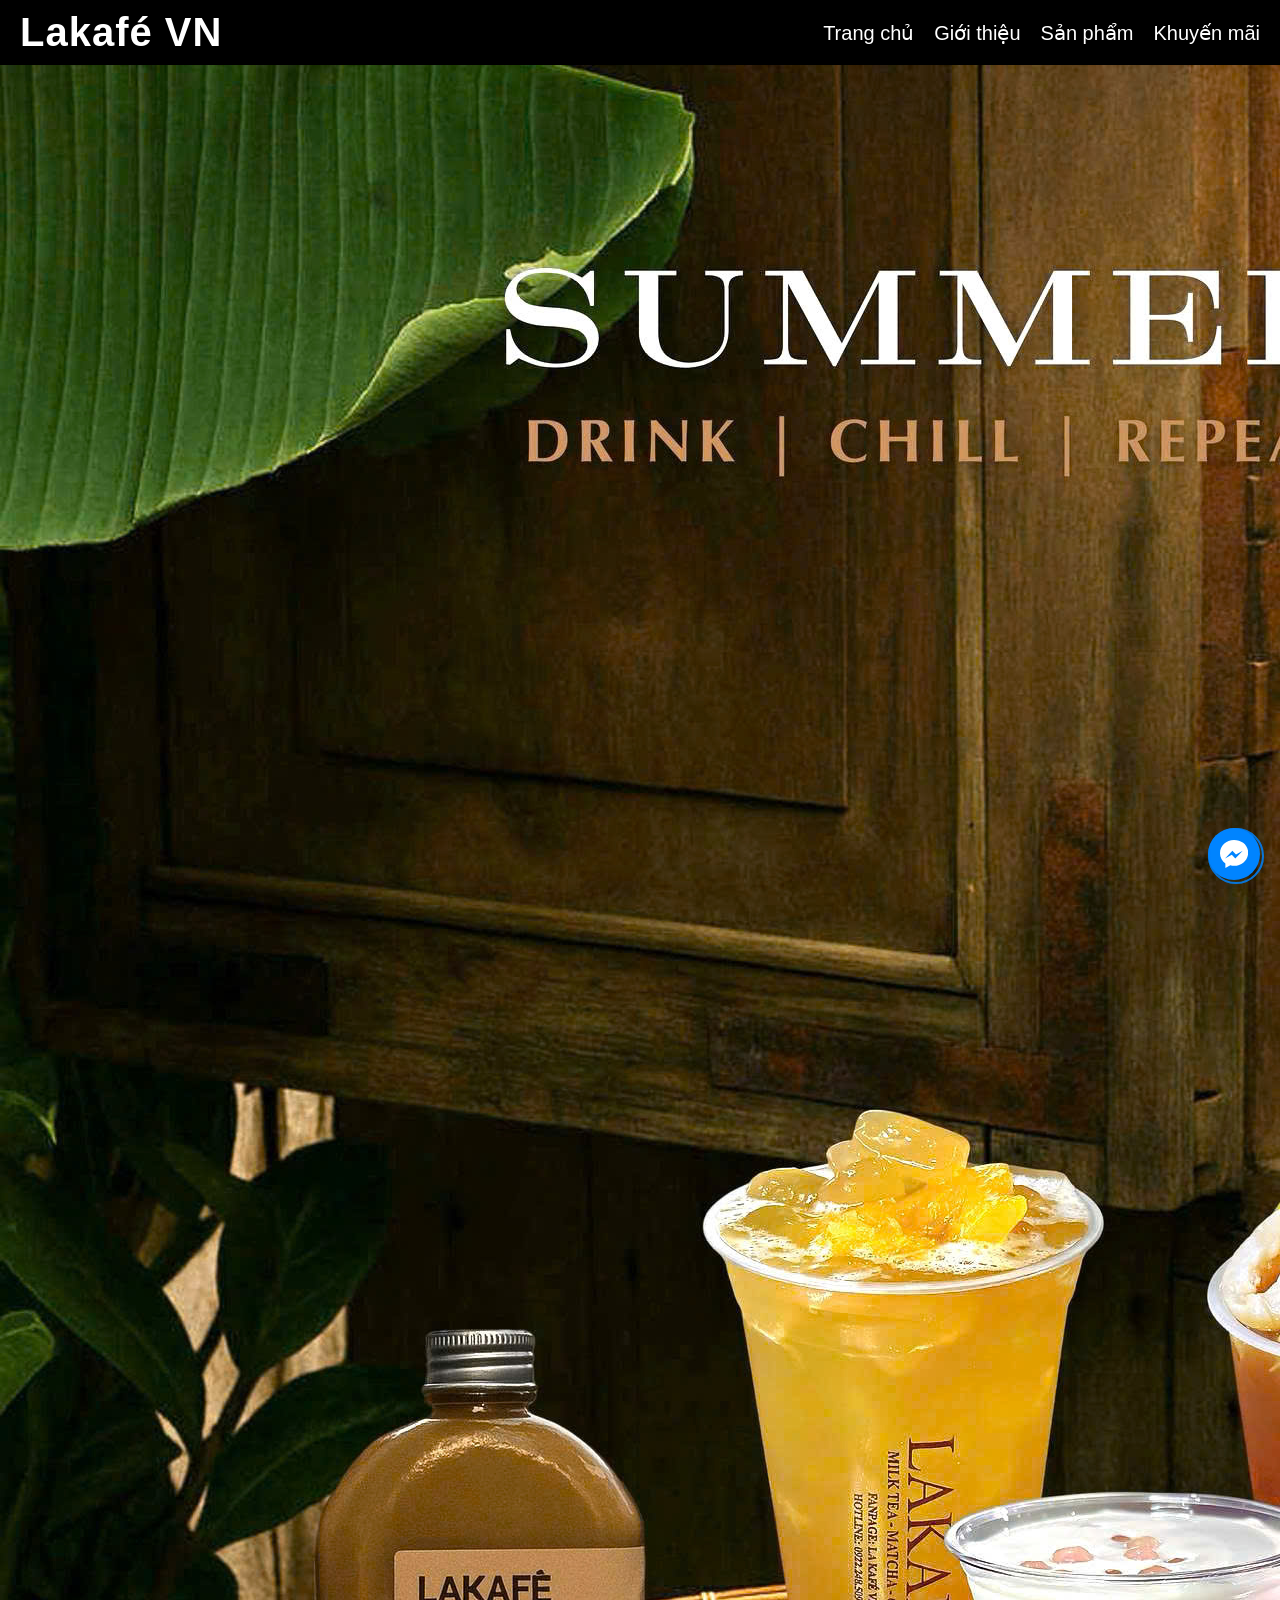
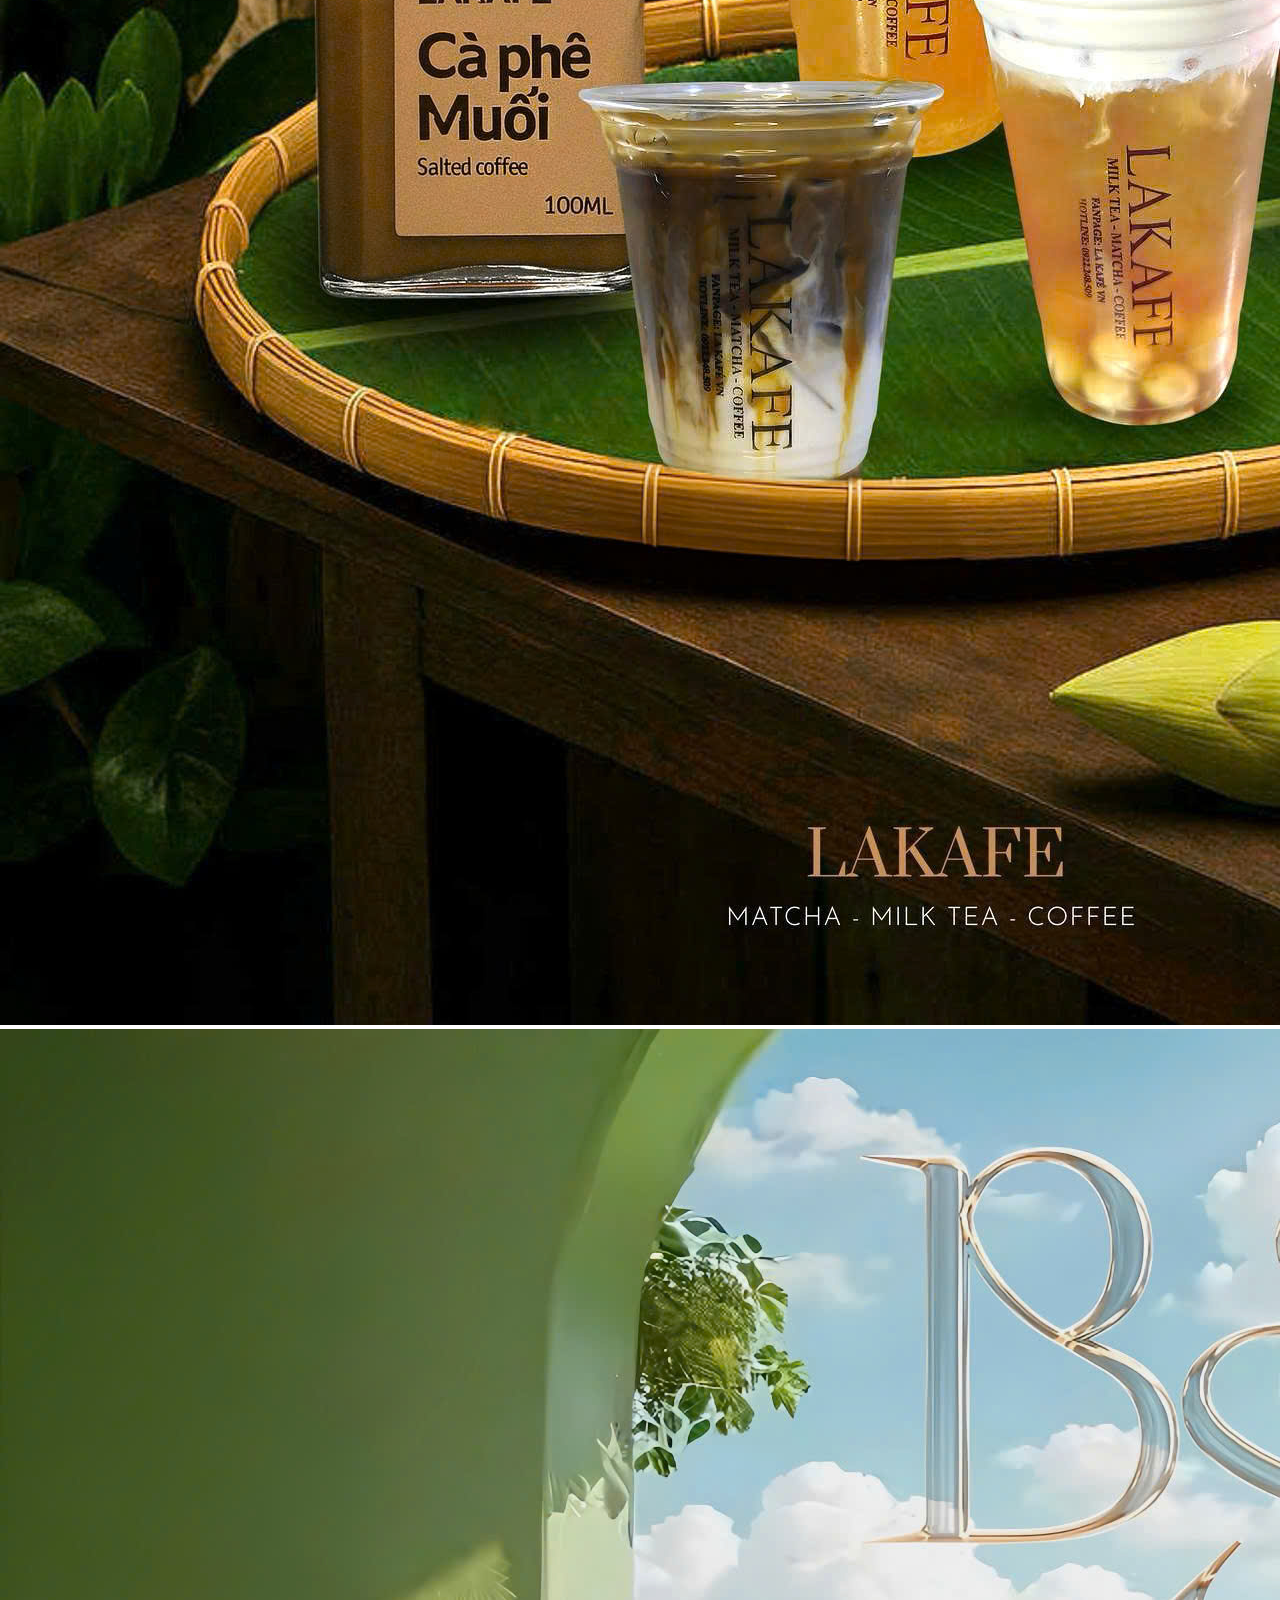
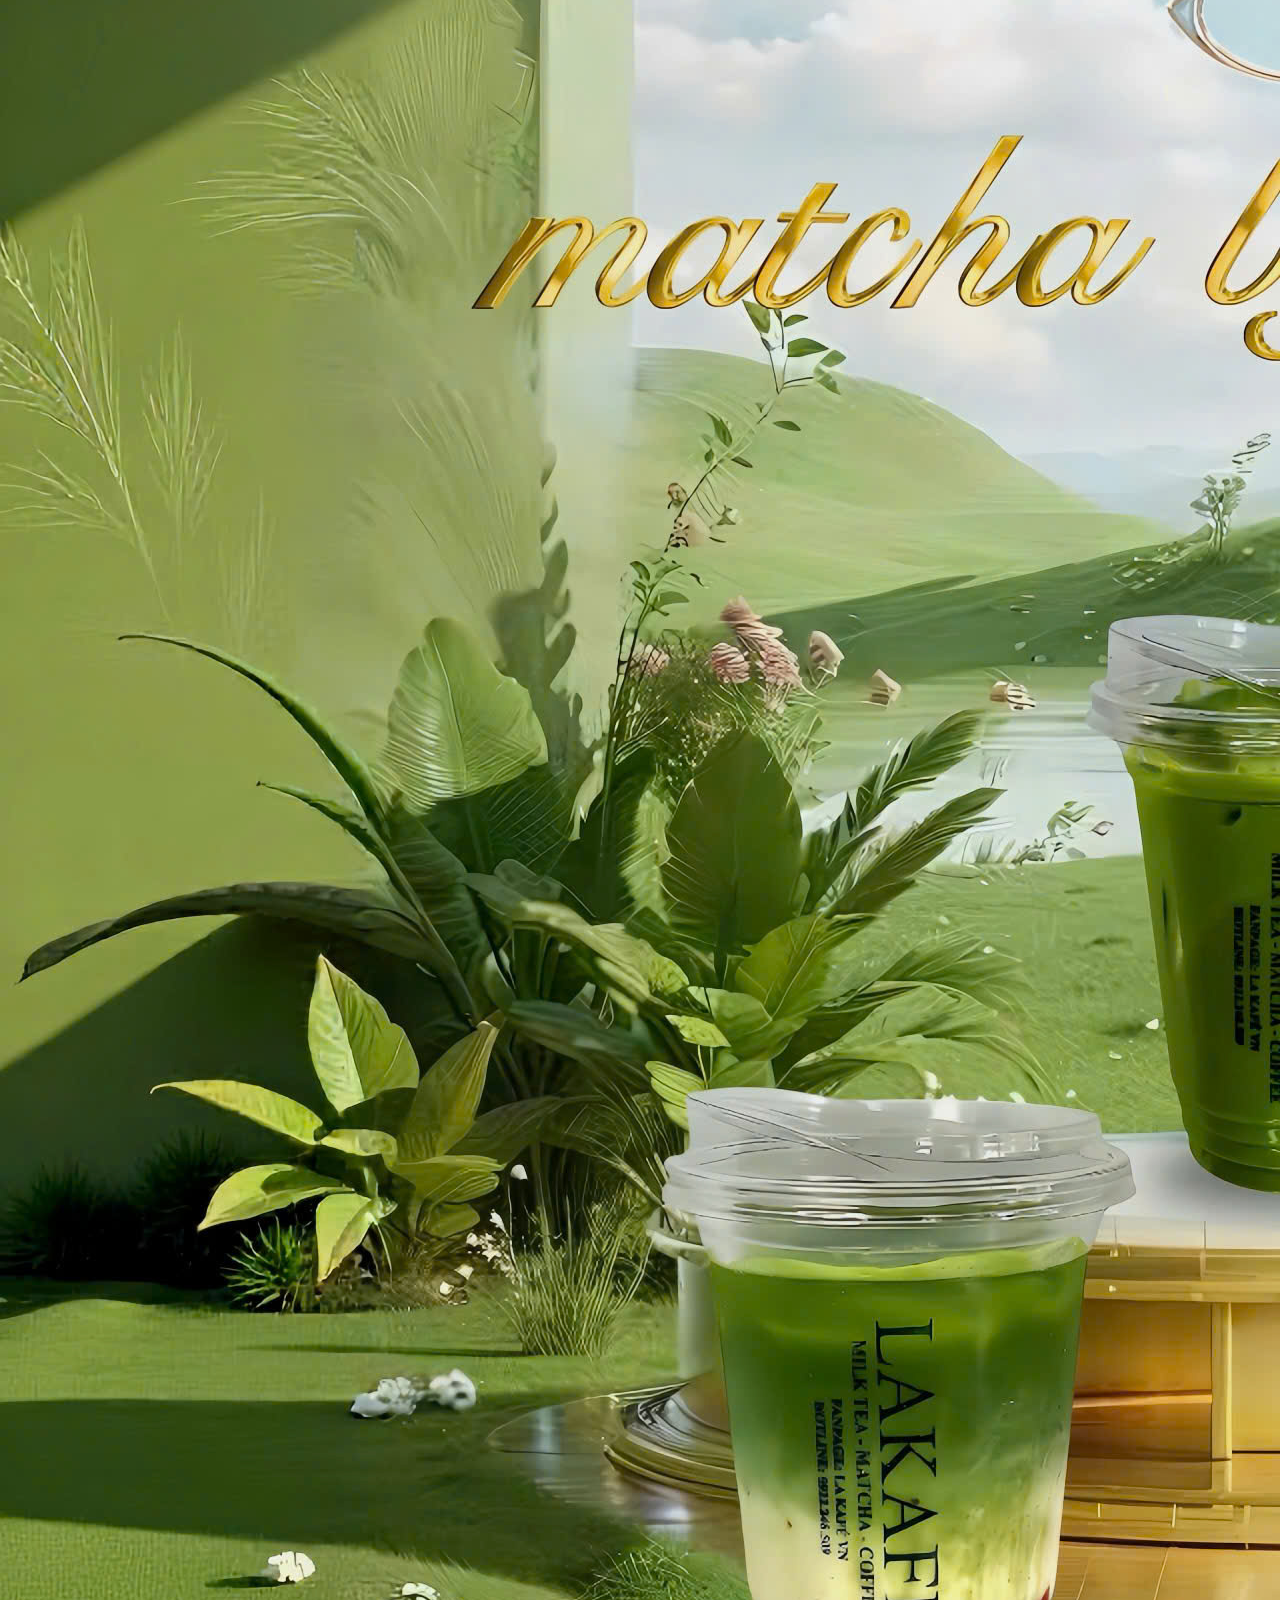
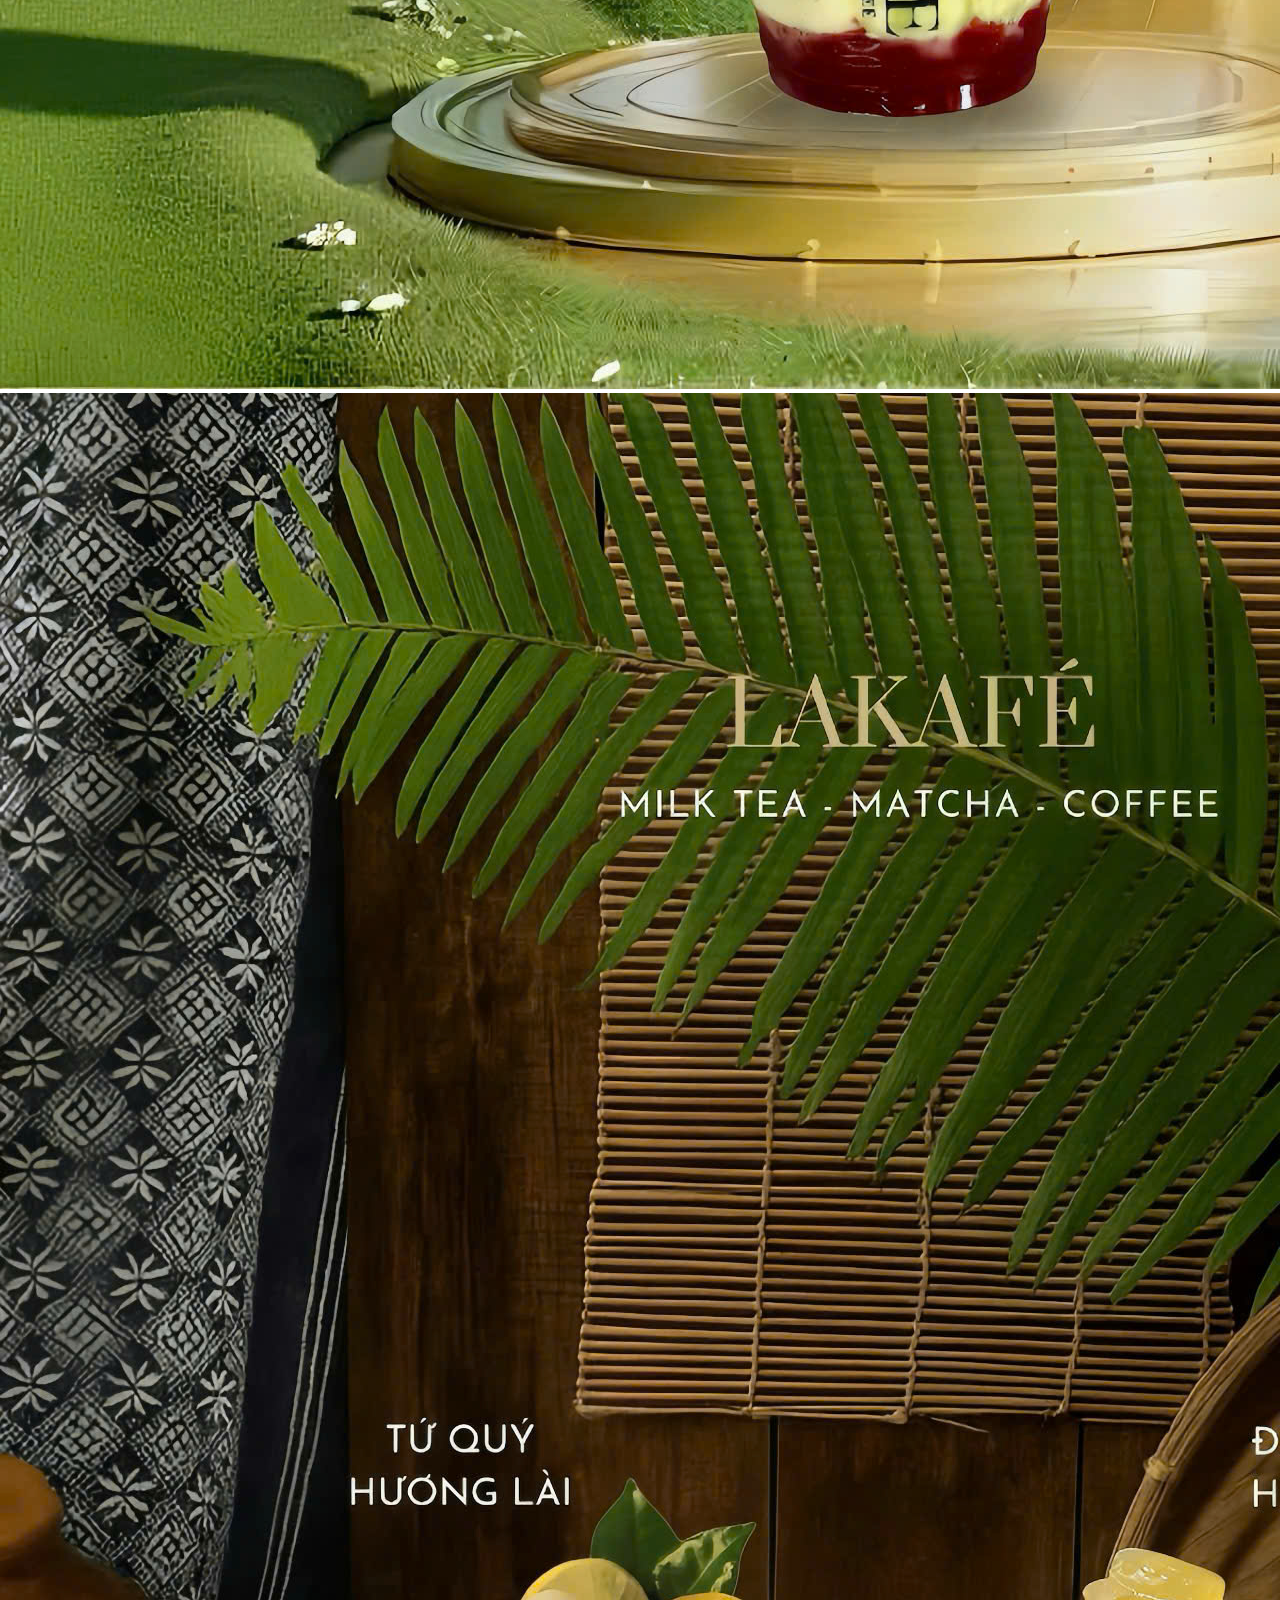
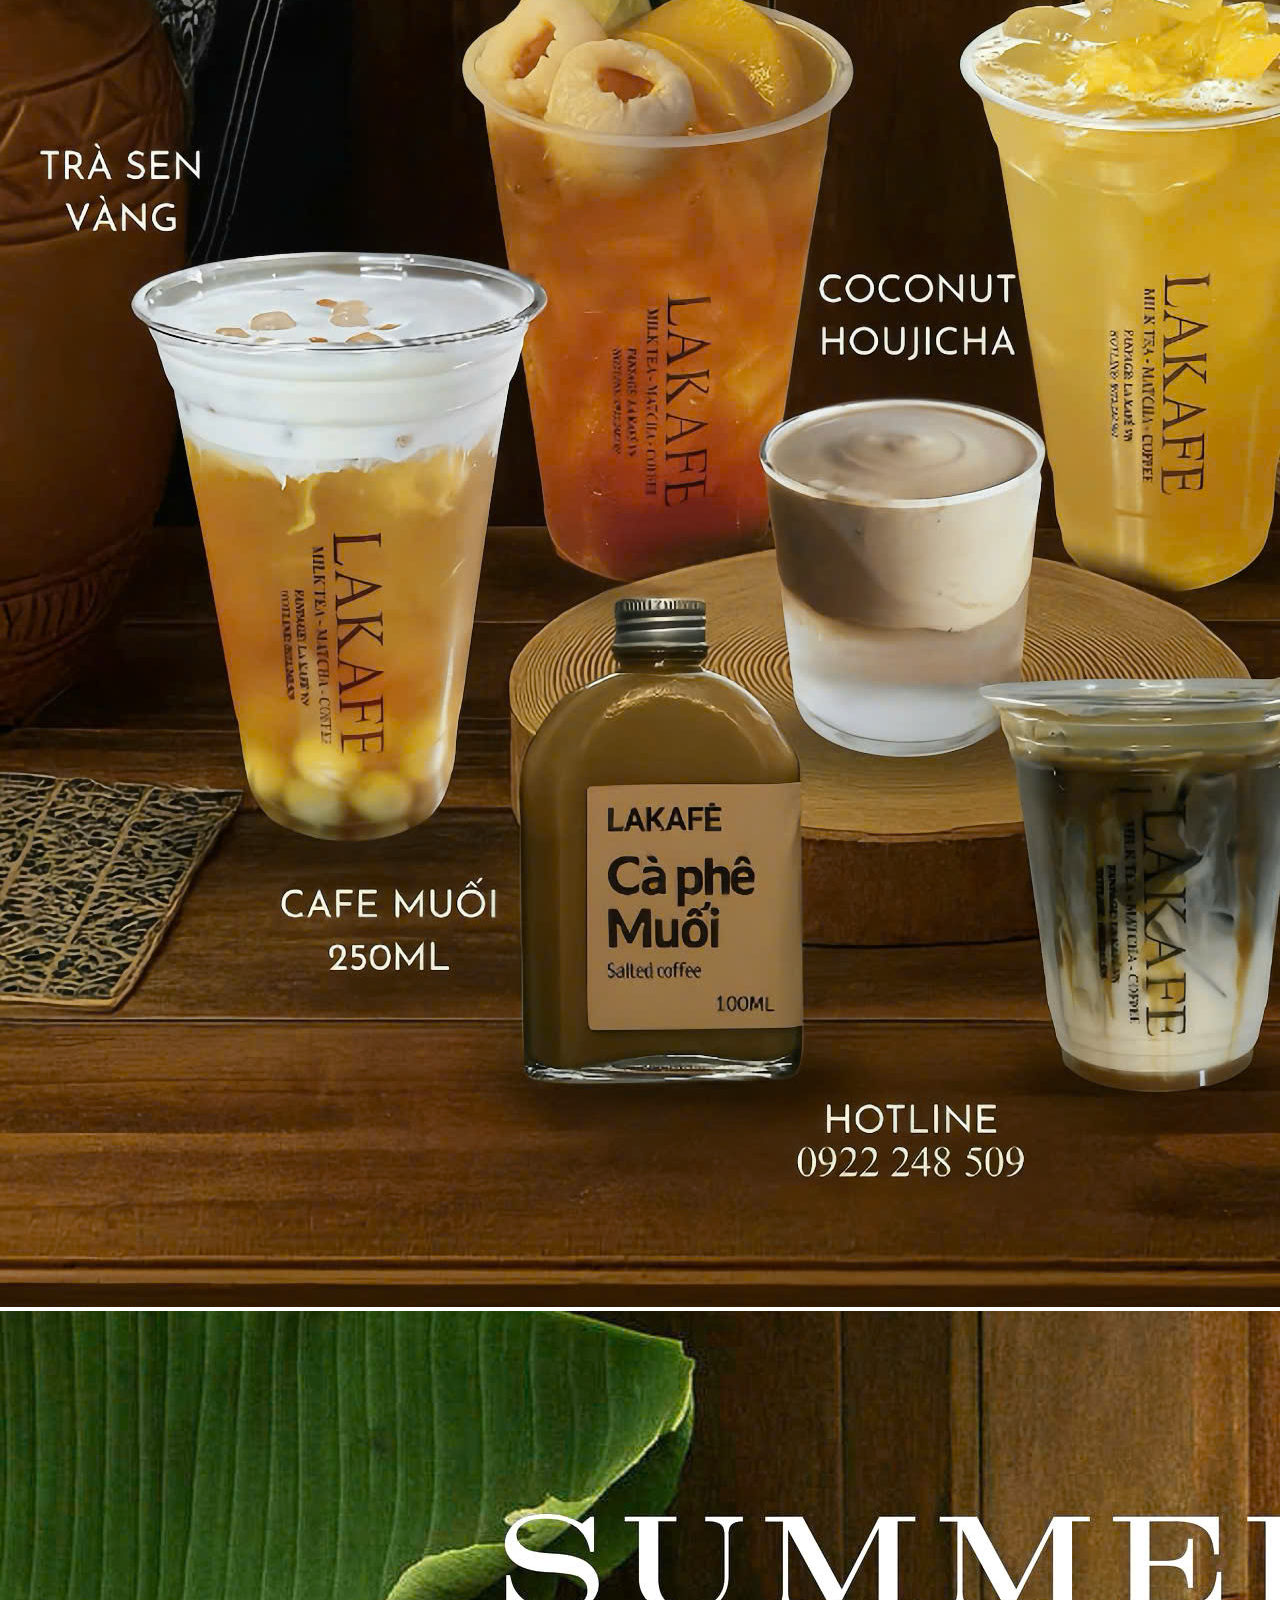
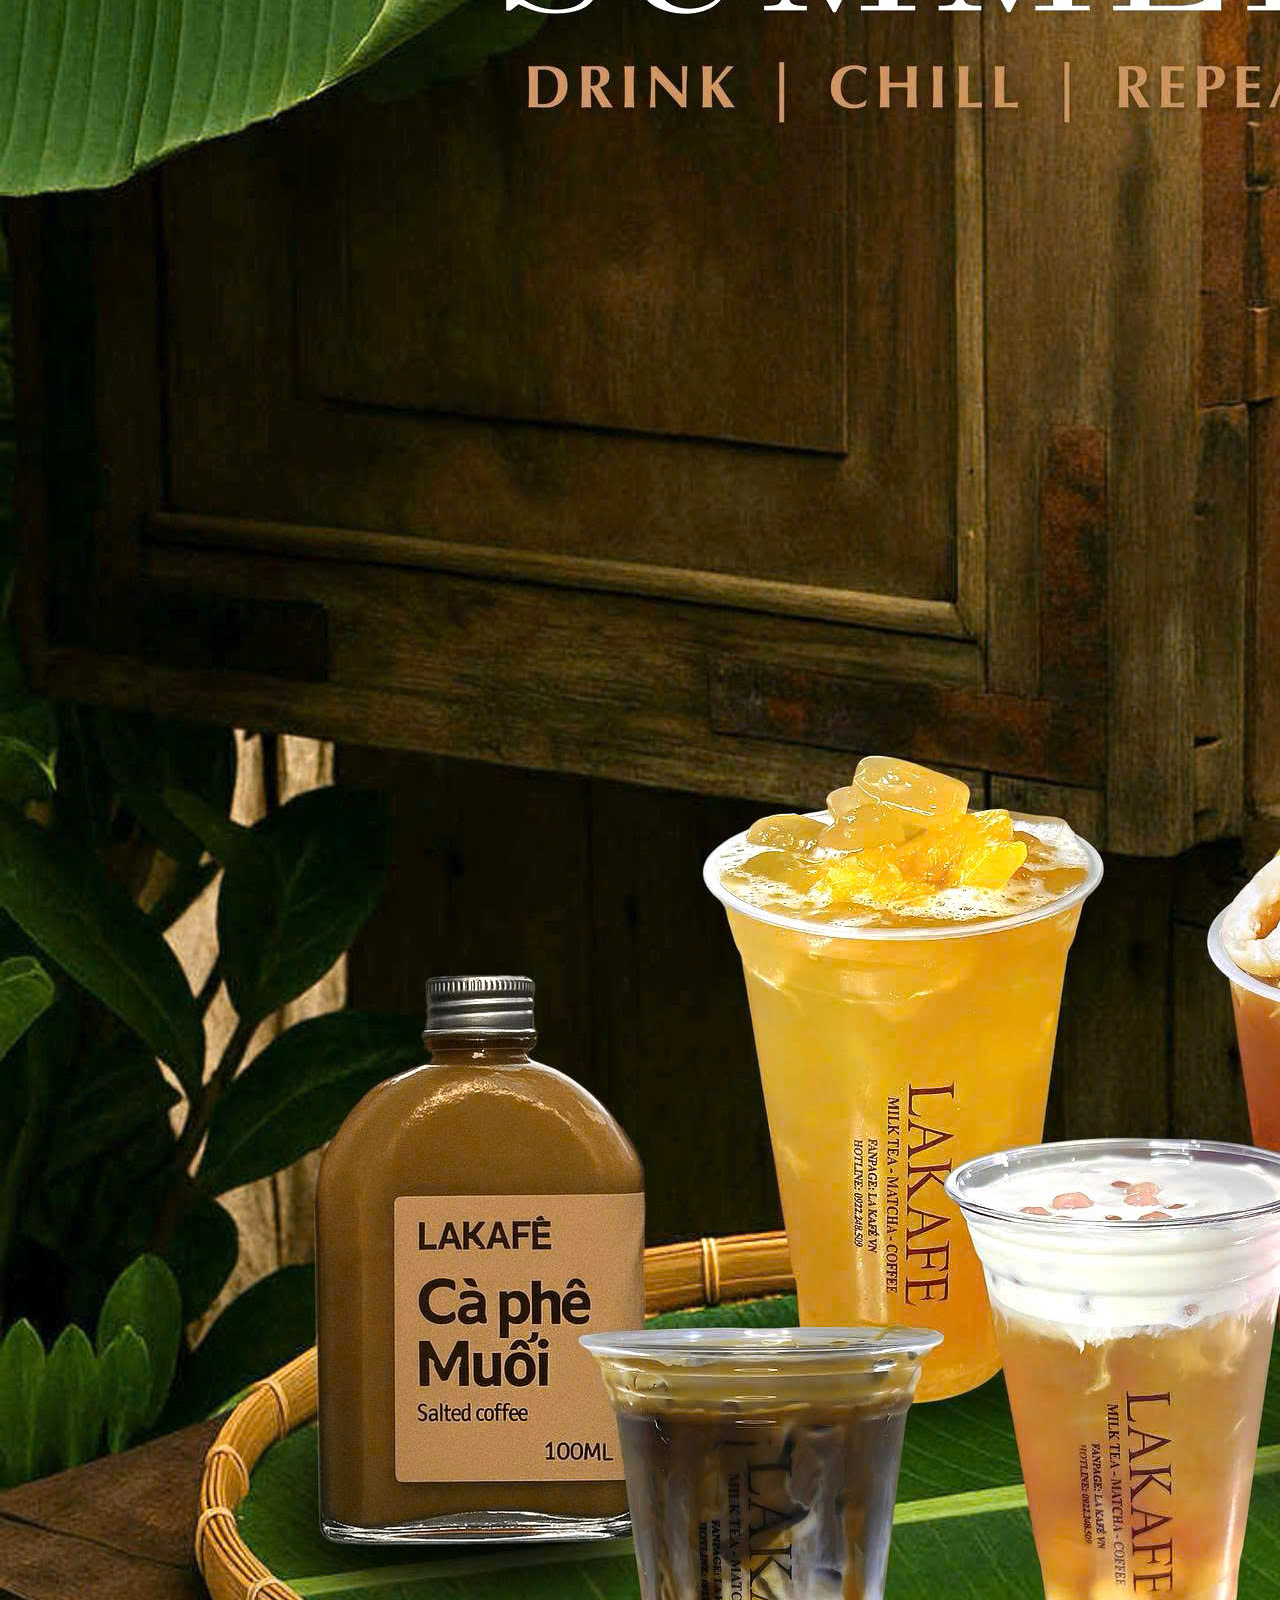
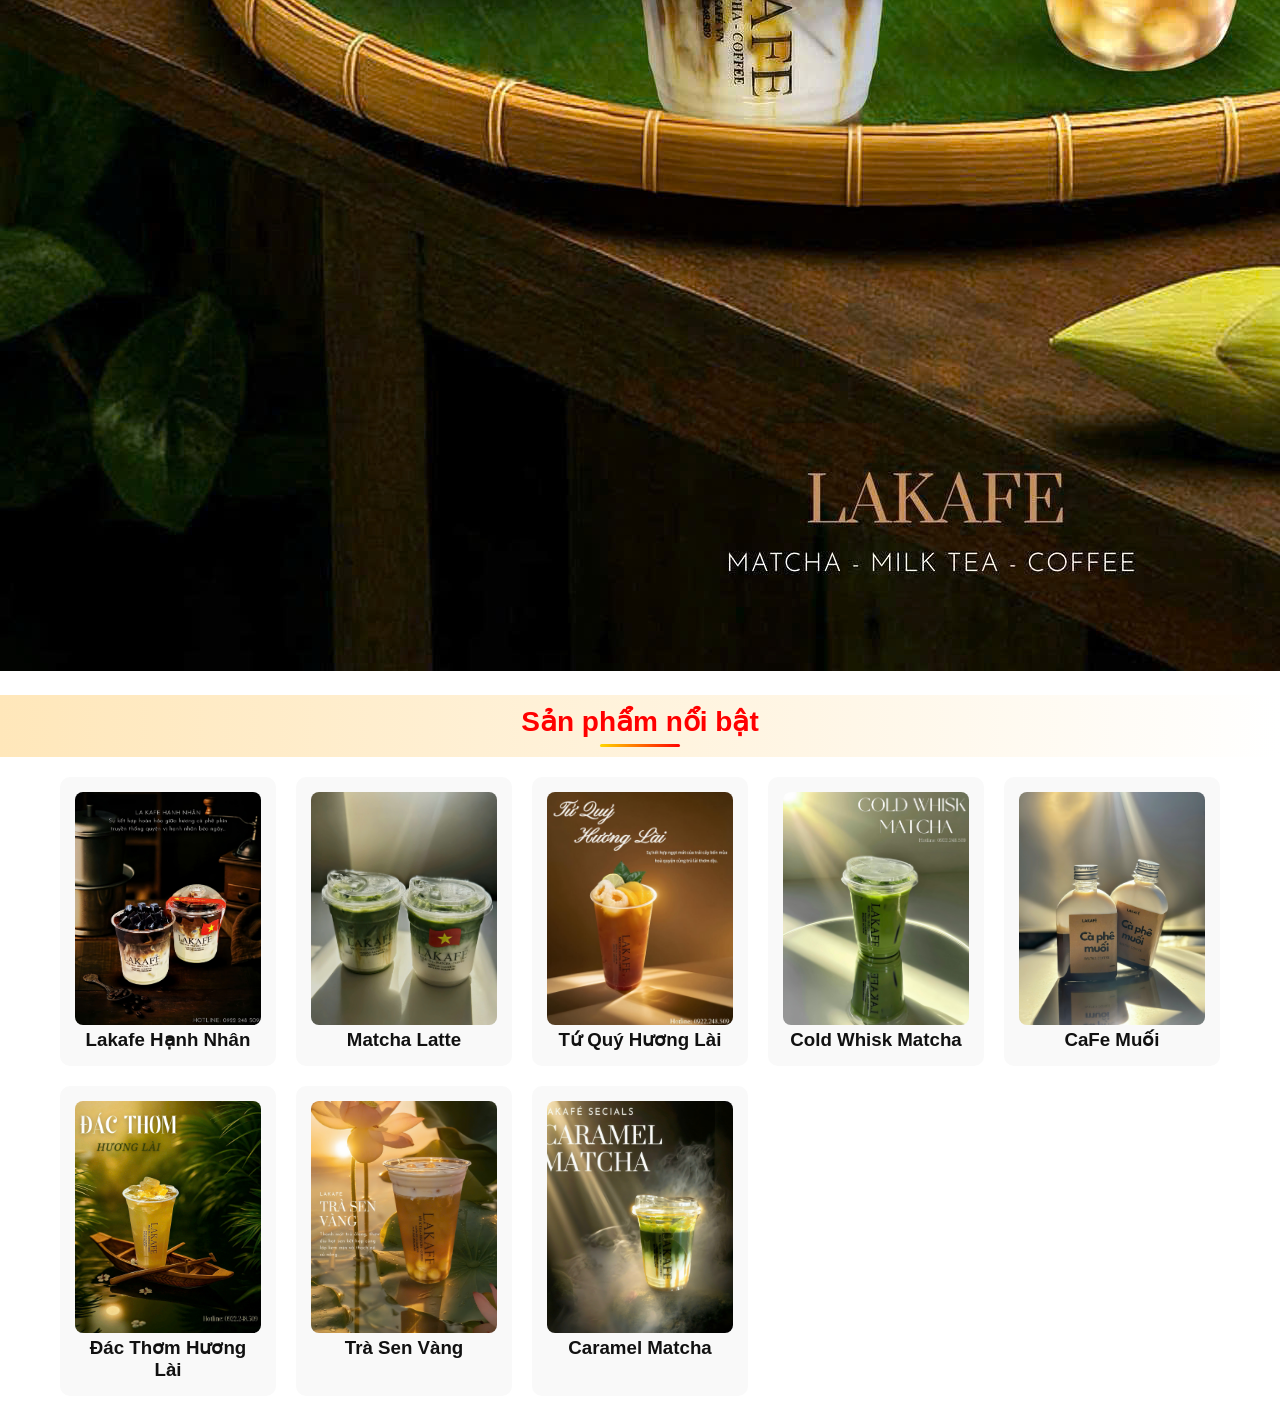
<file: index.html>
<!DOCTYPE html>
<html lang="vi">
<head>
<meta charset="UTF-8">
<meta name="viewport" content="width=device-width, initial-scale=1.0">
<title>Lakafé VN - Trang chủ</title>
<link rel="stylesheet" href="style.css">
<link rel="stylesheet" href="https://cdnjs.cloudflare.com/ajax/libs/font-awesome/6.5.0/css/all.min.css">
</head>
<body>

<header class="navbar">
  <button class="menu-btn" onclick="openMenu()">☰</button>
  <div class="logo">Lakafé VN</div>

  <!-- Menu ngang (desktop) -->
  <nav class="nav-menu">
    <a href="index.html">Trang chủ</a>
<a href="#" id="aboutDesktop">Giới thiệu</a>
    <a href="menu.html">Sản phẩm</a>
    <a href="khuyenmai.html">Khuyến mãi</a>
  </nav>
</header>

<!-- Sidebar (mobile) -->
<div id="sidebar" class="sidebar">
  <button class="close-btn" onclick="closeMenu()">&times;</button>
  <a href="index.html">Trang chủ</a>
<a href="#" id="aboutMobile">Giới thiệu</a>
  <a href="menu.html">Sản phẩm</a>
  <a href="khuyenmai.html">Khuyến mãi</a>
</div>

<div id="overlay" class="overlay" onclick="closeMenu()"></div>

<!-- Banner desktop (giữ nguyên 3 ảnh) -->
<div class="banner-desktop">
    <img src="banner1.png" alt="banner1" class="small"> 
    <img src="bstmatcha.png" alt="bstmatcha" class="big">
    <img src="banner2.png" alt="banner2" class="small">
</div>

<!-- Banner mobile (chỉ hiển thị 1 ảnh, tự đổi sau 3s) -->
<div class="banner-mobile">
    <img src="banner1.png" alt="banner mobile" id="mobileBanner">
</div>

<!-- SẢN PHẨM -->
<h2 class="feature-title">
  Sản phẩm nổi bật
</h2>
<div class="products">
    <div class="product">
        <img src="lakafehanhnhan.png" alt="">
        <h3>Lakafe Hạnh Nhân</h3>
    </div>
    <div class="product">
        <img src="matchalate3.png" alt="">
        <h3>Matcha Latte </h3>
    </div>
    <div class="product">
        <img src="tuqy.png" alt="">
        <h3>Tứ Quý Hương Lài</h3>
    </div>
    <div class="product">
        <img src="ColdWhiskMatcha1.png" alt="">
        <h3>Cold Whisk Matcha</h3>
    </div>
    <div class="product">
        <img src="cafemuoi3.png" alt="">
        <h3>CaFe Muối</h3>
    </div>
    <div class="product">
        <img src="dacthom3.png" alt="">
        <h3>Đác Thơm Hương Lài</h3>
    </div>
    <div class="product">
        <img src="trasenvang3.png" alt="">
        <h3>Trà Sen Vàng</h3>
    </div>
     <div class="product">
        <img src="caramelmatcha.png" alt="">
        <h3>Caramel Matcha</h3>
    </div>
</div>

<!-- NÚT MESSENGER -->
<a href="https://m.me/61576261451041" target="_blank" class="contact-btn">
    <svg xmlns="http://www.w3.org/2000/svg" width="28" height="28" viewBox="0 0 36 36" fill="white">
        <path d="M18 0C8.058 0 0 7.477 0 17.07c0 5.385 2.705 10.188 6.93 13.28V36l6.34-3.477
        c1.556.432 3.215.666 4.958.666 9.942 0 18-7.477 18-17.07S27.942 0 18 0zm1.707 23.806l-4.544-4.85-8.717 4.85
        9.503-10.03 4.597 4.85 8.666-4.85-9.505 10.03z"/>
    </svg>
</a>

<!-- GIỚI THIỆU (MODAL) -->
<div id="aboutOverlay">
  <div class="about-modal">
<button class="about-close close-btn" aria-label="Đóng">&times;</button>
    <h2><i class="fas fa-info-circle"></i> Giới thiệu Lakafé VN</h2>
    <p>Chào mừng bạn đến với Lakafé VN – nơi mỗi ly cà phê và trà sữa đều được pha chế bằng cả trái tim. Chúng tôi mong muốn mang đến cho bạn những phút giây thư giãn, thưởng thức trọn vẹn hương vị và sẻ chia niềm vui bên bạn bè, người thân.</p>
    <p><i class="fas fa-map-marker-alt"></i><strong>Địa chỉ:</strong><br>209/C3 Ấp Đức Long 3, Xã Gia Tân 2, Huyện Thống Nhất, Tỉnh Đồng Nai, Vietnam</p>
    <p><i class="fas fa-phone"></i><strong>Hotline:</strong> <a href="tel:0922248509">092 224 85 09</a></p>
    <p><i class="fas fa-envelope"></i><strong>Email:</strong> <a href="mailto:lakafevn@gmail.com">lakafevn@gmail.com</a></p>
    <p><i class="fas fa-map"></i><strong>Chỉ đường:</strong> <a href="https://maps.app.goo.gl/dGcKYaMz2VQ5yhEA9" target="_blank">Xem trên bản đồ</a></p>
  
    
<p style="margin-top: 10px; font-weight: bold;">
    <i class="fas fa-link" style="color:#1877F2; margin-right:5px;"></i>
    Kết nối với chúng tôi:
</p>
<p>
    <a href="https://www.facebook.com/profile.php?id=61576261451041" target="_blank" style="display:inline-block; margin-top:5px;">
        <svg xmlns="http://www.w3.org/2000/svg" width="28" height="28" viewBox="0 0 24 24" fill="#1877F2">
            <path d="M24 12.073C24 5.404 18.627 0 12 0S0 5.404 0 12.073C0 18.104 4.388 23.094 10.125 24v-8.437H7.078v-3.49h3.047
            v-2.659c0-3.019 1.792-4.687 4.533-4.687 1.312 0 2.686.235 2.686.235v2.953h-1.513c-1.494 0-1.954.927-1.954 1.88v2.278h3.328
            l-.532 3.49h-2.796V24C19.612 23.094 24 18.104 24 12.073z"/>
        </svg>
    </a>
</p>
  </div>
</div>
<script>
let slides = document.querySelectorAll('.banner img');
let current = 0;
setInterval(() => {
    slides[current].classList.remove('active');
    current = (current + 1) % slides.length;
    slides[current].classList.add('active');
}, 3000);

document.addEventListener("DOMContentLoaded", () => {
  const aboutLink = document.getElementById("about-link");
  const overlay = document.getElementById("aboutOverlay");
  const closeBtn = document.querySelector(".close-btn");

  aboutLink.addEventListener("click", (e) => {
    e.preventDefault();
    overlay.style.display = "flex";
  });
  closeBtn.addEventListener("click", () => overlay.style.display = "none");
  overlay.addEventListener("click", (e) => {
    if (e.target === overlay) overlay.style.display = "none";
  });
});
</script>
<script>
function openMenu() {
  document.getElementById("sidebar").style.left = "0";
  document.getElementById("overlay").style.display = "block";
}

function closeMenu() {
  document.getElementById("sidebar").style.left = "-250px";
  document.getElementById("overlay").style.display = "none";
}
</script>
<script>
 // Lấy button mở menu
const menuBtn = document.querySelector(".menu-btn");
// Lấy sidebar
const sidebar = document.querySelector(".sidebar");
// Lấy button đóng menu
const closeBtn = document.querySelector(".close-btn");

// Khi bấm menu => mở sidebar
menuBtn.addEventListener("click", () => {
  sidebar.classList.add("active");
});

// Khi bấm nút X => đóng sidebar
closeBtn.addEventListener("click", () => {
  sidebar.classList.remove("active");
});

// Khi click ra ngoài => đóng sidebar
document.addEventListener("click", (e) => {
  if (
    sidebar.classList.contains("active") && // chỉ check khi sidebar mở
    !sidebar.contains(e.target) &&          // click không nằm trong sidebar
    !menuBtn.contains(e.target)             // click không nằm trong nút mở menu
  ) {
    sidebar.classList.remove("active");
  }
});
</script>
<script>
  document.addEventListener("DOMContentLoaded", () => {
  const aboutLinks = document.querySelectorAll(".about-link"); // lấy tất cả link "Giới thiệu"
  const overlay = document.getElementById("aboutOverlay");
  const closeBtn = overlay.querySelector(".close-btn");

  // Lặp qua từng link để gán sự kiện mở popup
  aboutLinks.forEach(link => {
    link.addEventListener("click", (e) => {
      e.preventDefault();
      overlay.style.display = "flex";

      // Nếu đang ở mobile thì ẩn sidebar khi mở popup
      document.getElementById("sidebar").classList.remove("active");
    });
  });

  // Nút X để đóng
  closeBtn.addEventListener("click", () => overlay.style.display = "none");

  // Click ra ngoài modal để đóng
  overlay.addEventListener("click", (e) => {
    if (e.target === overlay) overlay.style.display = "none";
  });
});
</script>
<script>
document.addEventListener("DOMContentLoaded", () => {
  // ELEMENTS
  const menuBtn     = document.querySelector(".menu-btn");
  const sidebar     = document.getElementById("sidebar");
  const pageOverlay = document.getElementById("overlay");

  const aboutOverlay   = document.getElementById("aboutOverlay");
  const aboutCloseBtn  = document.querySelector("#aboutOverlay .close-btn");

  const aboutDesktop = document.getElementById("aboutDesktop"); // link desktop
  const aboutMobile  = document.getElementById("aboutMobile");  // link sidebar

  // MENU: open/close
  function openMenu() {
    sidebar.classList.add("active");
    pageOverlay.classList.add("active");
  }
  function closeMenu() {
    sidebar.classList.remove("active");
    pageOverlay.classList.remove("active");
  }

  // để HTML inline onclick dùng được
  window.openMenu  = openMenu;
  window.closeMenu = closeMenu;

  // Click ngoài để đóng sidebar
  document.addEventListener("click", (e) => {
    if (
      sidebar.classList.contains("active") &&
      !sidebar.contains(e.target) &&
      !menuBtn.contains(e.target)
    ) {
      closeMenu();
    }
  });

  // ABOUT: open/close
  function openAbout(e) {
    if (e) e.preventDefault();
    closeMenu(); // khi bấm "Giới thiệu" trong sidebar -> đóng sidebar
    aboutOverlay.style.display = "flex";
  }
  function closeAbout() {
    aboutOverlay.style.display = "none";
  }

  if (aboutDesktop) aboutDesktop.addEventListener("click", openAbout);
  if (aboutMobile)  aboutMobile.addEventListener("click", openAbout);

  if (aboutCloseBtn) aboutCloseBtn.addEventListener("click", closeAbout);
  if (aboutOverlay) {
    aboutOverlay.addEventListener("click", (e) => {
      if (e.target === aboutOverlay) closeAbout(); // bấm nền đen để tắt
    });
  }
});
</script>
<script>
document.addEventListener("DOMContentLoaded", () => {
  const mobileBanner = document.getElementById("mobileBanner");
  const bannerImages = ["banner1.png", "bstmatcha.png", "banner2.png"];
  let index = 0;

  function changeBanner() {
    index = (index + 1) % bannerImages.length;
    mobileBanner.src = bannerImages[index];
  }

  if (window.innerWidth <= 768) {
    setInterval(changeBanner, 3000);
  }
});
</script>


</body>
</html>
</file>
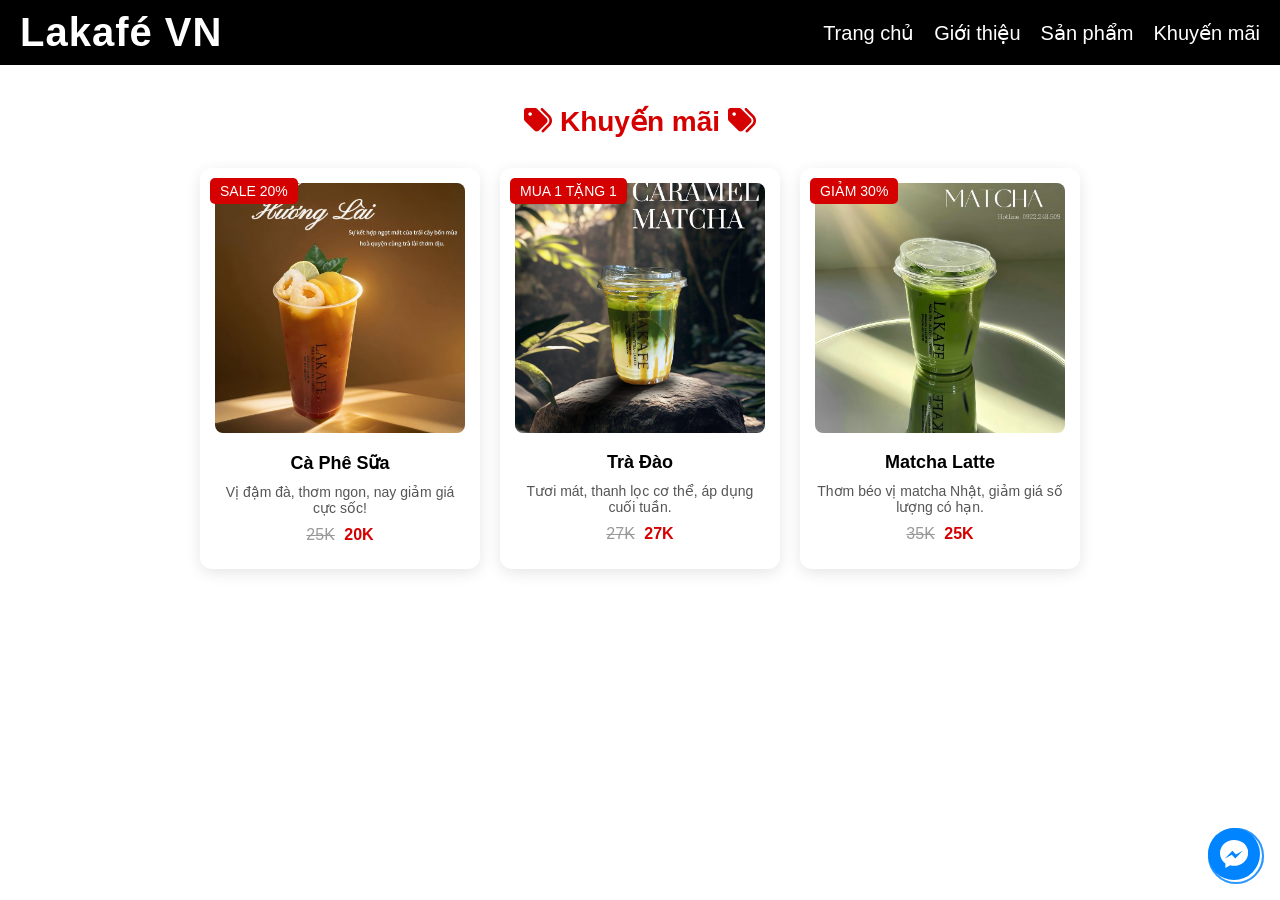
<file: khuyenmai.html>
<!DOCTYPE html>
<html lang="vi">
<head>
<meta charset="UTF-8">
<meta name="viewport" content="width=device-width, initial-scale=1.0">
<title>Khuyến Mãi - Lakafé VN</title>
<link rel="stylesheet" href="https://cdnjs.cloudflare.com/ajax/libs/font-awesome/6.5.0/css/all.min.css">
<link rel="stylesheet" href="style.css"> <!-- CSS chung -->
</head>
<body>

<header class="navbar">
  <button class="menu-btn" onclick="openMenu()">☰</button>
  <div class="logo">Lakafé VN</div>

  <!-- Menu ngang (desktop) -->
  <nav class="nav-menu">
    <a href="index.html">Trang chủ</a>
<a href="#" id="aboutDesktop">Giới thiệu</a>
    <a href="menu.html">Sản phẩm</a>
    <a href="khuyenmai.html">Khuyến mãi</a>
  </nav>
</header>

<!-- Sidebar (mobile) -->
<div id="sidebar" class="sidebar">
  <button class="close-btn" onclick="closeMenu()">&times;</button>
  <a href="index.html">Trang chủ</a>
<a href="#" id="aboutMobile">Giới thiệu</a>
  <a href="menu.html">Sản phẩm</a>
  <a href="khuyenmai.html">Khuyến mãi</a>
</div>

<div id="overlay" class="overlay" onclick="closeMenu()"></div>



<!-- PHẦN KHUYẾN MÃI -->
<section class="promo-section">
    <h2 class="promo-title">
        <i class="fa-solid fa-tags"></i>
        Khuyến mãi
        <i class="fa-solid fa-tags"></i>
    </h2>

    <div class="promo-container">
        <!-- Card 1 -->
        <div class="promo-card">
            <div class="sale-badge">SALE 20%</div>
            <img src="tuqy.png" alt="Cà phê sữa" class="promo-img">
            <h3>Cà Phê Sữa</h3>
            <p>Vị đậm đà, thơm ngon, nay giảm giá cực sốc!</p>
            <div class="price">
                <span class="old-price">25K</span>
                <span class="new-price">20K</span>
            </div>
        </div>

        <!-- Card 2 -->
        <div class="promo-card">
            <div class="sale-badge">MUA 1 TẶNG 1</div>
            <img src="matchacaramel3.png" alt="Trà Đào" class="promo-img">
            <h3>Trà Đào</h3>
            <p>Tươi mát, thanh lọc cơ thể, áp dụng cuối tuần.</p>
            <div class="price">
                <span class="old-price">27K</span>
                <span class="new-price">27K</span>
            </div>
        </div>

        <!-- Card 3 -->
        <div class="promo-card">
            <div class="sale-badge">GIẢM 30%</div>
            <img src="ColdWhiskMatcha1.png" alt="Matcha Latte" class="promo-img">
            <h3>Matcha Latte</h3>
            <p>Thơm béo vị matcha Nhật, giảm giá số lượng có hạn.</p>
            <div class="price">
                <span class="old-price">35K</span>
                <span class="new-price">25K</span>
            </div>
        </div>
    </div>
</section>



<!-- POPUP GIỚI THIỆU -->
<div id="aboutOverlay">
  <div class="about-modal">
<button class="about-close close-btn" aria-label="Đóng">&times;</button>
    <h2><i class="fas fa-info-circle"></i> Giới thiệu Lakafé VN</h2>
    <p>Chào mừng bạn đến với <strong>Lakafé VN</strong> – nơi hội tụ hương vị trà sữa, cà phê và đồ uống độc đáo.</p>
    <p><i class="fas fa-map-marker-alt"></i> <strong>Địa chỉ:</strong><br>209/C3 Ấp Đức Long 3, Xã Gia Tân 2, Huyện Thống Nhất, Tỉnh Đồng Nai</p>
    <p><i class="fas fa-phone"></i> <strong>Hotline:</strong> <a href="tel:0922248509">092 224 85 09</a></p>
    <p><i class="fas fa-envelope"></i> <strong>Email:</strong> <a href="mailto:lakafevn@gmail.com">lakafevn@gmail.com</a></p>
    <p><i class="fas fa-map"></i> <strong>Chỉ đường:</strong> <a href="https://maps.app.goo.gl/dGcKYaMz2VQ5yhEA9" target="_blank">Xem trên bản đồ</a></p>
    <p style="margin-top: 10px; font-weight: bold;">
        <i class="fas fa-link" style="color:#1877F2; margin-right:5px;"></i>
        Kết nối với chúng tôi:
    </p>
    <p>
        <a href="https://www.facebook.com/profile.php?id=61576261451041" target="_blank" style="display:inline-block; margin-top:5px;">
            <svg xmlns="http://www.w3.org/2000/svg" width="28" height="28" viewBox="0 0 24 24" fill="#1877F2">
                <path d="M24 12.073C24 5.404 18.627 0 12 0S0 5.404 0 12.073C0 18.104 4.388 23.094 10.125 24v-8.437H7.078v-3.49h3.047
                v-2.659c0-3.019 1.792-4.687 4.533-4.687 1.312 0 2.686.235 2.686.235v2.953h-1.513c-1.494 0-1.954.927-1.954 1.88v2.278h3.328
                l-.532 3.49h-2.796V24C19.612 23.094 24 18.104 24 12.073z"/>
            </svg>
        </a>
    </p>
  </div>
</div>

<!-- NÚT MESSENGER -->
<a href="https://m.me/61576261451041" target="_blank" class="contact-btn">
    <svg xmlns="http://www.w3.org/2000/svg" width="28" height="28" viewBox="0 0 36 36" fill="white">
        <path d="M18 0C8.058 0 0 7.477 0 17.07c0 5.385 2.705 10.188 6.93 13.28V36l6.34-3.477
        c1.556.432 3.215.666 4.958.666 9.942 0 18-7.477 18-17.07S27.942 0 18 0zm1.707 23.806l-4.544-4.85-8.717 4.85
        9.503-10.03 4.597 4.85 8.666-4.85-9.505 10.03z"/>
    </svg>
</a>

<!-- SCRIPT GIỐNG TRANG CHỦ -->
<script>
document.addEventListener("DOMContentLoaded", () => {
  const aboutLink = document.getElementById("about-link");
  const overlay = document.getElementById("aboutOverlay");
  const closeBtn = document.querySelector(".close-btn");

  if (aboutLink) {
    aboutLink.addEventListener("click", (e) => {
      e.preventDefault();
      overlay.style.display = "flex";
    });
  }
  if (closeBtn) {
    closeBtn.addEventListener("click", () => {
      overlay.style.display = "none";
    });
  }
  overlay.addEventListener("click", (e) => {
    if (e.target === overlay) {
      overlay.style.display = "none";
    }
  });
});
</script>
<script>
document.querySelector(".menu-toggle").addEventListener("click", () => {
  document.querySelector(".nav-menu").classList.toggle("active");
});
</script>
<script>
 // Lấy button mở menu
const menuBtn = document.querySelector(".menu-btn");
// Lấy sidebar
const sidebar = document.querySelector(".sidebar");
// Lấy button đóng menu
const closeBtn = document.querySelector(".close-btn");

// Khi bấm menu => mở sidebar
menuBtn.addEventListener("click", () => {
  sidebar.classList.add("active");
});

// Khi bấm nút X => đóng sidebar
closeBtn.addEventListener("click", () => {
  sidebar.classList.remove("active");
});

// Khi click ra ngoài => đóng sidebar
document.addEventListener("click", (e) => {
  if (
    sidebar.classList.contains("active") && // chỉ check khi sidebar mở
    !sidebar.contains(e.target) &&          // click không nằm trong sidebar
    !menuBtn.contains(e.target)             // click không nằm trong nút mở menu
  ) {
    sidebar.classList.remove("active");
  }
});
</script>
<script>
  document.addEventListener("DOMContentLoaded", () => {
  const aboutLinks = document.querySelectorAll(".about-link"); // lấy tất cả link "Giới thiệu"
  const overlay = document.getElementById("aboutOverlay");
  const closeBtn = overlay.querySelector(".close-btn");

  // Lặp qua từng link để gán sự kiện mở popup
  aboutLinks.forEach(link => {
    link.addEventListener("click", (e) => {
      e.preventDefault();
      overlay.style.display = "flex";

      // Nếu đang ở mobile thì ẩn sidebar khi mở popup
      document.getElementById("sidebar").classList.remove("active");
    });
  });

  // Nút X để đóng
  closeBtn.addEventListener("click", () => overlay.style.display = "none");

  // Click ra ngoài modal để đóng
  overlay.addEventListener("click", (e) => {
    if (e.target === overlay) overlay.style.display = "none";
  });
});
</script>
<script>
document.addEventListener("DOMContentLoaded", () => {
  // ELEMENTS
  const menuBtn     = document.querySelector(".menu-btn");
  const sidebar     = document.getElementById("sidebar");
  const pageOverlay = document.getElementById("overlay");

  const aboutOverlay   = document.getElementById("aboutOverlay");
  const aboutCloseBtn  = document.querySelector("#aboutOverlay .close-btn");

  const aboutDesktop = document.getElementById("aboutDesktop"); // link desktop
  const aboutMobile  = document.getElementById("aboutMobile");  // link sidebar

  // MENU: open/close
  function openMenu() {
    sidebar.classList.add("active");
    pageOverlay.classList.add("active");
  }
  function closeMenu() {
    sidebar.classList.remove("active");
    pageOverlay.classList.remove("active");
  }

  // để HTML inline onclick dùng được
  window.openMenu  = openMenu;
  window.closeMenu = closeMenu;

  // Click ngoài để đóng sidebar
  document.addEventListener("click", (e) => {
    if (
      sidebar.classList.contains("active") &&
      !sidebar.contains(e.target) &&
      !menuBtn.contains(e.target)
    ) {
      closeMenu();
    }
  });

  // ABOUT: open/close
  function openAbout(e) {
    if (e) e.preventDefault();
    closeMenu(); // khi bấm "Giới thiệu" trong sidebar -> đóng sidebar
    aboutOverlay.style.display = "flex";
  }
  function closeAbout() {
    aboutOverlay.style.display = "none";
  }

  if (aboutDesktop) aboutDesktop.addEventListener("click", openAbout);
  if (aboutMobile)  aboutMobile.addEventListener("click", openAbout);

  if (aboutCloseBtn) aboutCloseBtn.addEventListener("click", closeAbout);
  if (aboutOverlay) {
    aboutOverlay.addEventListener("click", (e) => {
      if (e.target === aboutOverlay) closeAbout(); // bấm nền đen để tắt
    });
  }
});
</script>
</body>
</html>
</file>
<file: style.css>
/* RESET */
* {
    margin: 0;
    padding: 0;
    box-sizing: border-box;
}

body {
    margin: 0;
    font-family: Arial, sans-serif;
    background: #fff;
    color: #111;
}

.navbar {
    position: relative;
    top: 0;
    width: 100%;
    background: black;
    color: white;
    padding: 10px 20px;
    display: flex;
    align-items: center;
    justify-content: space-between; /* logo trái - menu phải */
    z-index: 9999;
}

.navbar .logo {
    font-size: 40px;
    font-weight: bold;
    letter-spacing: 1px;
    margin-left: 0; /* bỏ margin thừa */
}

.navbar nav {
    display: flex;
    gap: 20px; /* khoảng cách đều giữa các link */
}

.navbar nav a {
    color: white;
    text-decoration: none;
    font-size: 20px;
    transition: color 0.3s ease, border-bottom 0.3s ease;
    position: relative;
}

.navbar nav a:hover {
    color: #ff4d4d;
    border-bottom: 2px solid #ff4d4d;
}

/* ẢNH MENU */
.menu-img {
    display: block;
    max-width: 90%;
    margin: 20px auto;
    border-radius: 12px;
    box-shadow: 0 4px 20px rgba(0,0,0,0.15);
}

/* Banner */
.banner {
    display: flex;
    justify-content: center;
    gap: 20px; /* tách hình ra xa hơn */
    padding: 20px;
}

.banner img {
    border-radius: 10px;
    object-fit: cover;
    box-shadow: 0 4px 8px rgba(0,0,0,0.2);
    image-rendering: auto; /* giữ chất lượng ảnh */
}

.banner .big {
    width: 40%;
    height: 550px;
}

.banner .small {
    width: 28%;
    height: 550px;
}


/* Sản phẩm */
.products {
    display: grid;
    grid-template-columns: repeat(auto-fit, minmax(180px, 1fr));
    gap: 20px;
    padding: 20px;
    max-width: 1200px;
    margin: auto;
}

.product {
    background: #f9f9f9;
    padding: 15px;
    border-radius: 10px;
    text-align: center;
    transition: transform 0.3s, box-shadow 0.3s;
}

.product img {
    width: 100%;
    aspect-ratio: 4 / 5;
    object-fit: cover;
    border-radius: 8px;
}

.product:hover {
    transform: scale(1.05);
    box-shadow: 0 8px 20px rgba(0,0,0,0.15);
}

/* Tiêu đề sản phẩm nổi bật */
.feature-title {
  text-align: center;
  font-size: 28px;
  font-weight: bold;
  padding: 10px 0;
  background: linear-gradient(to right, #ffe7ba, #fff);
  color: red;
  position: relative;
  margin-top: 20px; /* giảm khoảng trắng */
}

.feature-title i {
  color: gold;
  animation: sparkle 1.5s infinite alternate;
  margin: 0 8px;
}

@keyframes sparkle {
  0% { transform: scale(1) rotate(0deg); opacity: 1; }
  50% { transform: scale(1.2) rotate(15deg); opacity: 0.8; }
  100% { transform: scale(1) rotate(0deg); opacity: 1; }
}

/* Gạch ngang dưới tiêu đề */
.feature-title::after {
  content: "";
  display: block;
  width: 80px;
  height: 3px;
  background: linear-gradient(to right, gold, red);
  margin: 6px auto 0;
  border-radius: 3px;
}

/* Messenger button rung + sáng + sóng tròn */
.contact-btn {
  position: fixed;
  bottom: 20px;
  right: 20px;
  background: #0084ff;
  padding: 12px;
  border-radius: 50%;
  display: flex;
  align-items: center;
  justify-content: center;
  text-decoration: none;
  z-index: 99999;
  animation: shake 1.5s infinite, glow 1.5s infinite alternate;
  transition: transform 0.2s ease;
  overflow: visible;
}

.contact-btn:hover {
  transform: scale(1.1);
}

.contact-btn svg {
  display: block;
}

/* Rung */
@keyframes shake {
  0% { transform: rotate(0deg); }
  25% { transform: rotate(5deg); }
  50% { transform: rotate(-5deg); }
  75% { transform: rotate(5deg); }
  100% { transform: rotate(0deg); }
}

/* Sáng viền */
@keyframes glow {
  0% { box-shadow: 0 0 10px rgba(0,132,255,0.8); }
  50% { box-shadow: 0 0 20px rgba(0,132,255,1), 0 0 30px rgba(0,132,255,0.8); }
  100% { box-shadow: 0 0 10px rgba(0,132,255,0.8); }
}

/* Sóng tròn */
.contact-btn::before,
.contact-btn::after {
  content: "";
  position: absolute;
  border: 2px solid rgba(0,132,255,0.6);
  border-radius: 50%;
  width: 100%;
  height: 100%;
  top: 0;
  left: 0;
  animation: pulse 2s infinite;
  z-index: -1;
}

.contact-btn::after {
  animation-delay: 1s;
}

@keyframes pulse {
  0% { transform: scale(1); opacity: 0.8; }
  100% { transform: scale(2.5); opacity: 0; }
}
/* POPUP GIỚI THIỆU */
#aboutOverlay {
    display: none;
    align-items: center;
    justify-content: center;
    background: rgba(0,0,0,0.5);
    position: fixed;
    top: 0; left: 0;
    width: 100%; height: 100%;
    z-index: 1500;
}

.about-modal {
    background: #fff;
    padding: 20px 30px;
    border-radius: 10px;
    max-width: 500px;
    width: 90%;
    box-shadow: 0 4px 20px rgba(0,0,0,0.2);
    position: relative;
    line-height: 1.8;
}

.about-modal h2 {
    color: #dd0c17;
    margin-bottom: 15px;
}

.about-modal i {
    color: #dd0c17;
    margin-right: 8px;
}

.close-btn {
    background: none;
    border: none;
    font-size: 22px;
    position: absolute;
    top: 15px;
    right: 20px;
    cursor: pointer;
}
.section-title {
    text-align: center;       /* Căn giữa chữ */
    font-size: 32px;          /* Kích thước chữ */
    font-weight: bold;        /* Chữ đậm */
    color: red;               /* Màu đỏ */
    margin: 30px 0 10px;      /* Khoảng cách trên/dưới */
}

/* Khuyến mãi */
.promo-img {
    width: 100%;
    height: 250px; /* cố định chiều cao */
    object-fit: cover; /* cắt ảnh cho vừa khung */
    border-radius: 8px;
    margin-bottom: 15px;
}

.promo-section {
    text-align: center;
    padding: 40px 20px;
    background-color: #fff;
}

.promo-section h2 {
    color: #d50000;
    font-size: 28px;
    margin-bottom: 30px;
}

.promo-container {
    display: flex;
    justify-content: center;
    flex-wrap: wrap;
    gap: 20px;
}

.promo-card {
    position: relative;
    background: #fff;
    border-radius: 12px;
    box-shadow: 0 4px 15px rgba(0,0,0,0.1);
    width: 280px;
    padding: 15px;
    text-align: center;
    transition: transform 0.3s ease;
}

.promo-card:hover {
    transform: scale(0.97); /* nhỏ hơn 3% khi hover */
}
.sale-badge {
    position: absolute;
    top: 10px;
    left: 10px;
    background: #d50000;
    color: white;
    font-size: 14px;
    padding: 5px 10px;
    border-radius: 5px;
}

.promo-img {
    width: 100%;
    border-radius: 8px;
    margin-bottom: 15px;
}

.promo-card h3 {
    font-size: 18px;
    color: #000;
}

.promo-card p {
    font-size: 14px;
    color: #555;
    margin: 10px 0;
}

.price {
    margin: 10px 0;
}

.old-price {
    text-decoration: line-through;
    color: #999;
    margin-right: 5px;
}

.new-price {
    color: #d50000;
    font-weight: bold;
}

.contact {
    max-width: 1100px;
    margin: auto;
    padding: 50px 20px;
    text-align: center;
}

.contact h2 {
    color: red;
    font-size: 2em;
    margin-bottom: 20px;
}

.contact-form {
    background: #fff;
    padding: 20px;
    border-radius: 12px;
    box-shadow: 0 4px 10px rgba(0,0,0,0.1);
    margin-top: 30px;
}

.contact-form input,
.contact-form textarea {
    width: 100%;
    padding: 12px;
    margin-bottom: 15px;
    border: 1px solid #ccc;
    border-radius: 6px;
}

.contact-form button {
    background: red;
    color: #fff;
    padding: 12px 30px;
    border: none;
    border-radius: 6px;
    font-size: 1em;
    cursor: pointer;
}

.contact-info {
    text-align: left;
    margin-top: 40px;
}

.social-icons {
    text-align: center; /* Căn giữa nếu muốn */
    margin-top: 15px;
}

.social-icons a {
    text-decoration: none;
    color: inherit;
    margin: 0 10px; /* Khoảng cách giữa các icon */
}

.social-icons i {
    font-size: 40px; /* Kích thước icon, có thể đổi */
    vertical-align: middle;
    transition: transform 0.2s ease; /* Hiệu ứng khi hover */
}

.social-icons a:hover i {
    transform: scale(1.2); /* Phóng to khi hover */
    color: #1877f2; /* Màu Facebook khi hover */
}
.menu-container {
    padding: 20px;
    text-align: center;
}

.menu-img {
    max-width: 100%;
    height: auto;
    border-radius: 12px;
    cursor: zoom-in;
    box-shadow: 0 4px 20px rgba(0,0,0,0.15);
    transition: transform 0.3s ease;
}

.menu-img:hover {
    transform: scale(1.02);
}

.menu-message {
    background: linear-gradient(rgba(255,246,246,0.95), rgba(255,246,246,0.95)), 
    url('coffee-bg.jpg') center/cover no-repeat;
    border-radius: 10px;
    padding: 30px;
    margin: 40px auto;
    max-width: 900px;
    text-align: center;
    box-shadow: 0 4px 15px rgba(0,0,0,0.08);
}

.menu-message h2 {
    color: #dd0c17;
    margin-bottom: 15px;
    font-size: 22px;
}

.menu-message p {
    font-size: 16px;
    color: #333;
    line-height: 1.6;
    margin-bottom: 15px;
}

/* Lightbox */
.lightbox {
    display: none;
    position: fixed;
    top: 0; left: 0;
    width: 100%; height: 100%;
    background: rgba(0,0,0,0.9);
    justify-content: center;
    align-items: center;
    z-index: 9999;
}

.lightbox img {
    max-width: 95%;
    max-height: 95%;
    border-radius: 10px;
}
/* Ẩn nút menu trên desktop */
.menu-toggle {
  display: none;
}

/* SIDEBAR MOBILE */
.sidebar {
  position: fixed;
  top: 0;
  left: -250px; /* ẩn */
  width: 250px;
  height: 100%;
  background: #c18a5b;
  padding-top: 60px;
  transition: 0.3s;
  z-index: 1001;
}

.sidebar.active {
  left: 0;
}

.sidebar a {
  display: block;
  padding: 15px 20px;
  text-decoration: none;
  color: white;
  font-size: 18px;
}

.sidebar a:hover {
  background: #8b5e3c;
}

/* Overlay khi mở menu */
.overlay {
  position: fixed;
  top: 0; left: 0;
  width: 100%; height: 100%;
  background: rgba(0,0,0,0.5);
  display: none;
  z-index: 1000;
}
.overlay.active {
  display: block;
}

/* Mobile: hiện nút ☰, ẩn menu ngang */
@media (max-width: 768px) {
  .navbar nav {
    display: none; /* ẩn link ngang */
  }
  .menu-btn {
    display: block;
    font-size: 26px;
    color: white;
    background: none;
    border: none;
    cursor: pointer;
  }
}
/* Chỉ cho mobile dùng sidebar */
@media (min-width: 769px) {
  .sidebar,
  .overlay,
  .menu-btn {
    display: none !important; /* Ẩn sidebar + overlay + nút ☰ trên desktop */
  }
}
/* Mobile header fix */
@media (max-width: 768px) {
  .navbar {
    position: fixed;
    top: 0;
    left: 0;
    width: 100%;
    height: 50px;
    background: black;
    z-index: 1000;
    position: relative;  /* quan trọng để logo căn giữa */
  }

  .navbar .menu-btn {
    position: absolute;
    left: 10px;
    top: 50%;
    transform: translateY(-50%);
    font-size: 24px;
    background: none;
    border: none;
    color: white;
    cursor: pointer;
  }

  .navbar .logo {
    position: absolute;
    left: 50%;
    top: 50%;
    transform: translate(-50%, -50%); /* căn giữa cả ngang và dọc */
    font-size: 22px;
    font-weight: bold;
    color: white;
    white-space: nowrap;
  }

  .nav-menu {
    display: none;
  }
}

  /* Ẩn menu ngang trên mobile */
  .nav-menu {
    display: none;
  }


  /* Sidebar nổi trên header */
  .sidebar {
    position: fixed;
    top: 0;
    left: -250px;
    width: 250px;
    height: 100%;
    background: #c68642;
    transition: left 0.3s ease;
    padding-top: 60px; /* tránh đè lên header */
    z-index: 2000; /* sidebar cao hơn header */
  }

  .sidebar a {
    display: block;
    padding: 15px;
    color: white;
    text-decoration: none;
  }

  .overlay {
    position: fixed;
    top: 0;
    left: 0;
    width: 100%;
    height: 100%;
    background: rgba(0,0,0,0.5);
    display: none;
    z-index: 1500; /* nằm dưới sidebar nhưng trên nội dung */
  }

  .sidebar.active { left: 0; }
  .overlay.active { display: block; }
 .sidebar {
  position: fixed;   /* rất quan trọng */
  top: 0;
  left: -250px;      /* ẩn mặc định */
  width: 250px;
  height: 100%;
  background: #c18b5c; /* màu nền */
  padding-top: 60px;
  transition: left 0.3s ease;
  z-index: 10000;
}

/* Nút đóng (ô chữ nhật chìa ra ngoài) */
.sidebar .close-btn {
  position: absolute;
  top: 20%;                /* giữa dọc */
  right: -50px;            /* thò ra ngoài */
  transform: translateY(-50%);
  width: 50px;
  height: 40px;
  background: #c18b5c;     /* cùng màu sidebar */
  color: white;
  font-size: 20px;
  border: none;
  cursor: pointer;
  z-index: 10001;
  display: flex;
  align-items: center;
  justify-content: center;
}
.sidebar .close-btn:hover {
  background: #a67348;
}
/* Mặc định ẩn nút đóng */
.sidebar .close-btn {
  display: none;
}

/* Khi sidebar mở thì hiện nút đóng */
.sidebar.active .close-btn {
  display: flex; /* hoặc block cũng được */
}
@media (max-width: 768px) {
  .banner-desktop { display: none; }
  .banner-mobile {
    display: block;
    width: 100%;
    height: 600px;       /* 👈 chiều cao cố định banner */
    overflow: hidden;
    margin-top: 20px;    /* 👈 tạo khoảng cách dưới header */
    position: relative;
  }
  .banner-mobile img {
    width: 100%;
    height: 100%;        /* ép ảnh luôn khớp với khung */
    object-fit: cover;   /* giữ tỉ lệ, cắt ảnh nếu cần */
    display: block;
  }
}
</file>
